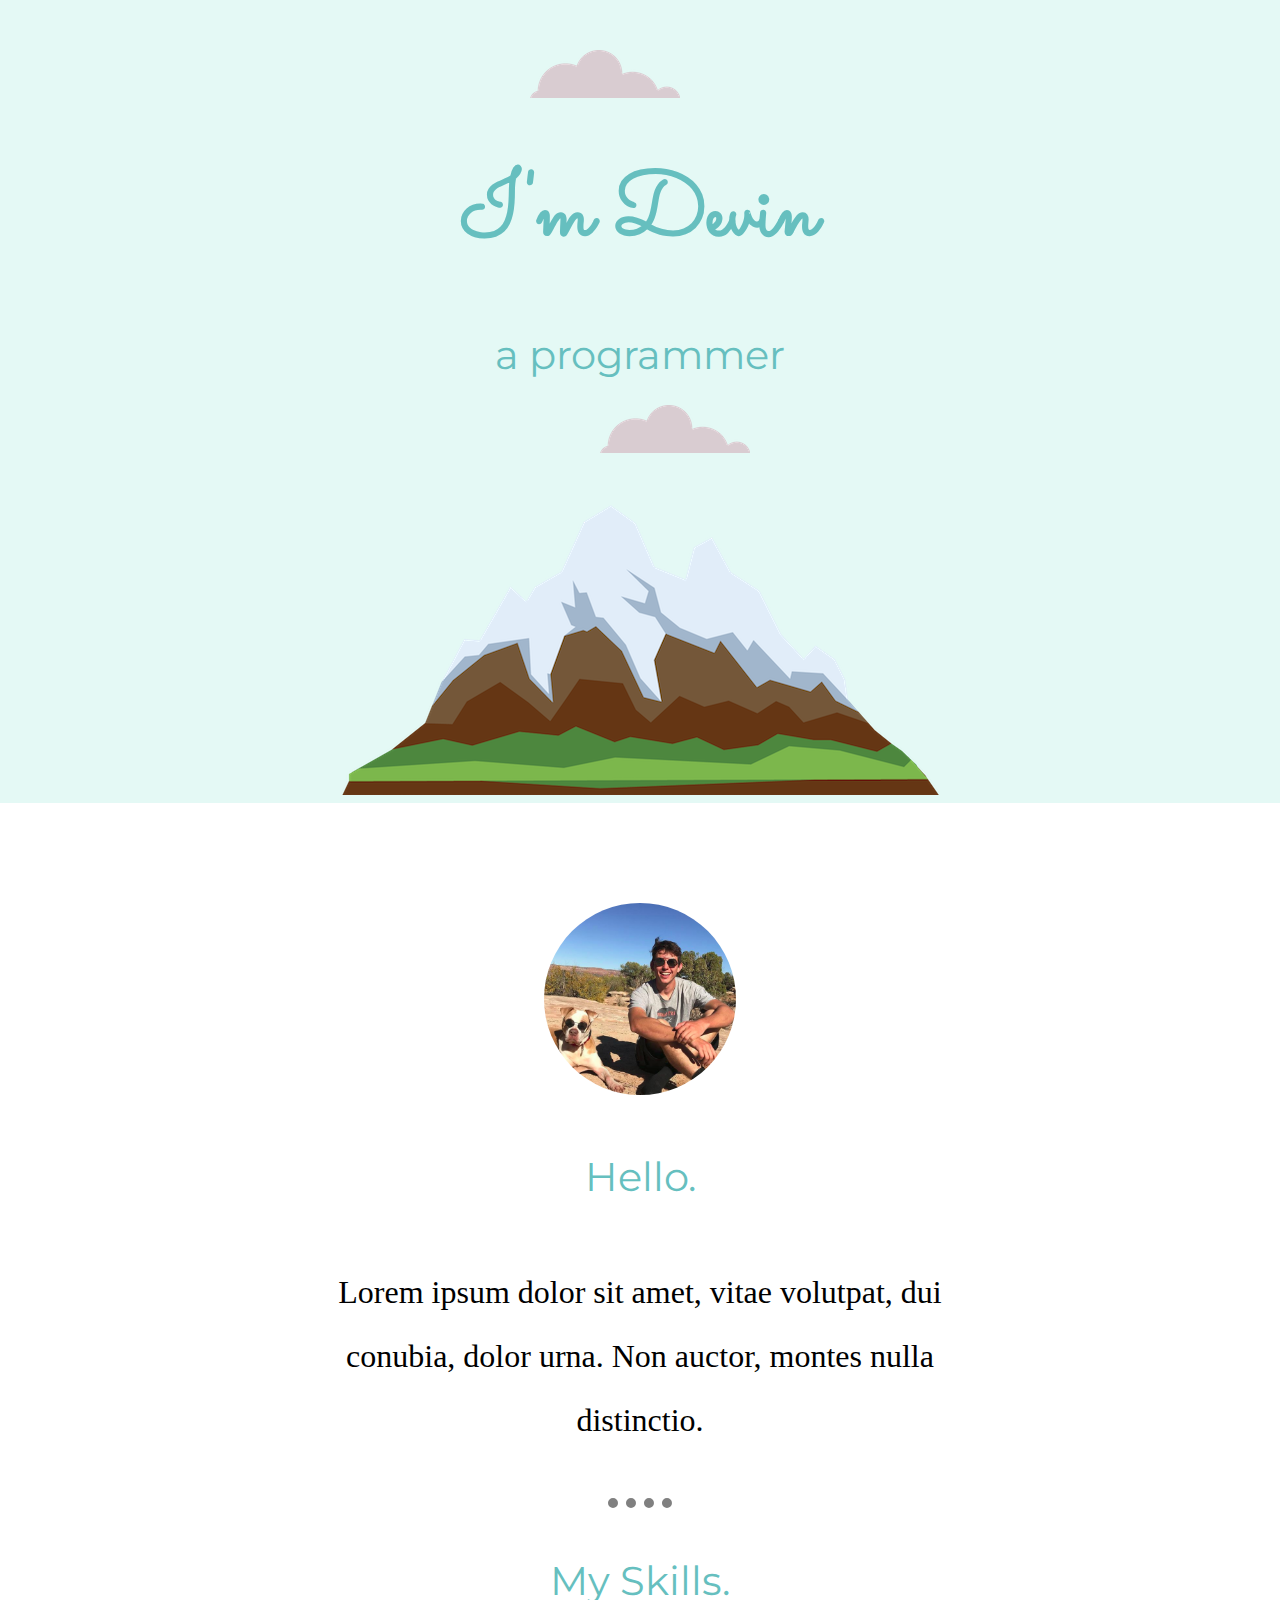
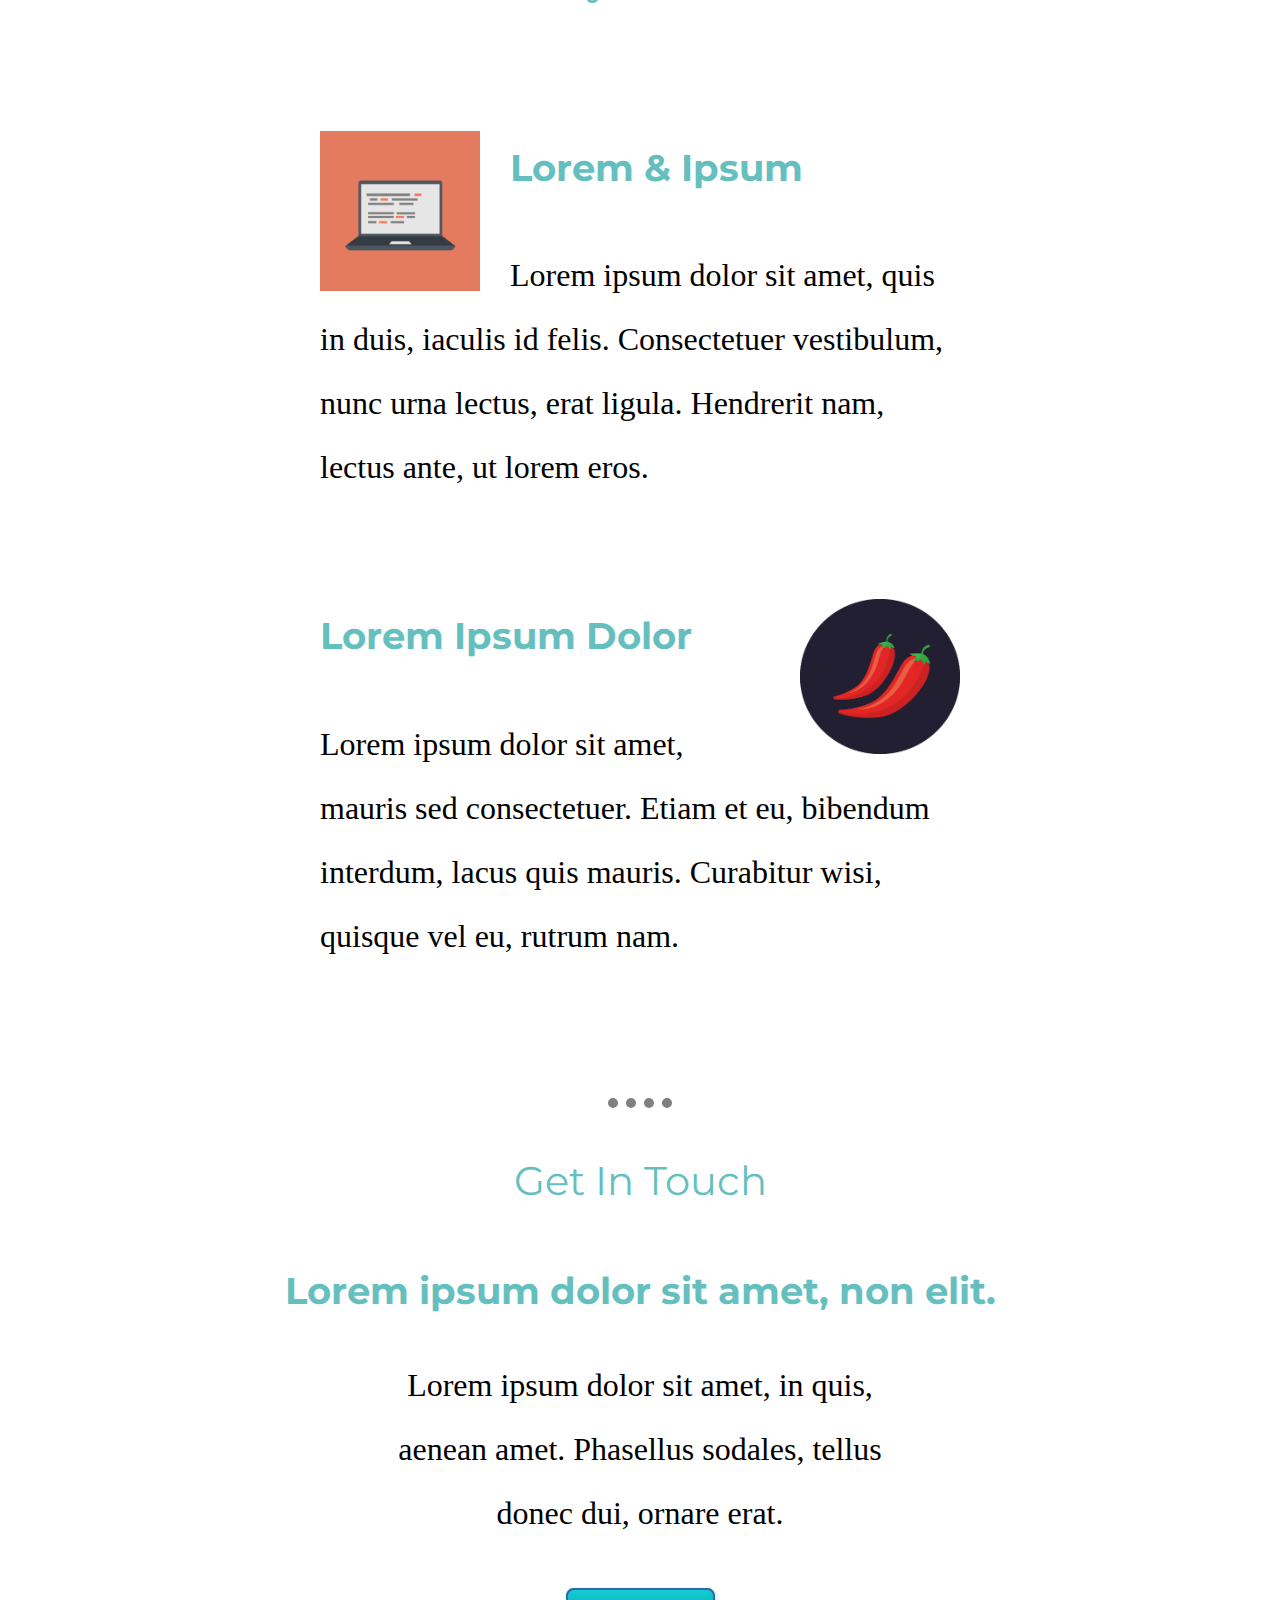
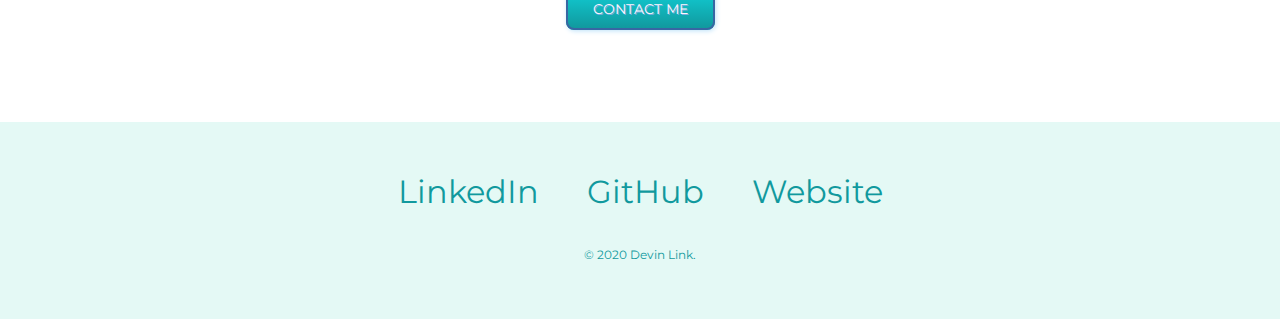
<file: CSS-My Site/index.html>
<!DOCTYPE html>
<html lang="en">
<head>
    <meta charset="UTF-8">
    <meta name="viewport" content="width=device-width, initial-scale=1.0">
    <title>Devin Link</title>
    <link rel="stylesheet" href="css/styles.css">
    <link rel="icon" href="favicon.ico">
    <link href="https://fonts.googleapis.com/css2?family=Merriweather:wght@300&family=Montserrat:wght@300&family=Sacramento&display=swap" rel="stylesheet"> 
</head>
<body>
    <div class="top-container">
        <img src="images/cloud.png" class="top-cloud" alt="cloud-img">
        <h1>I'm Devin</h1>
        <h2>a programmer</h2>
        <img src="images/cloud.png" class="bottom-cloud" alt="cloud-img">
        <img src="images/mountain.png" alt="mountain-img">
    </div>

    <div class="middle-container">
        <div class="profile">
          <img src="devinlink.png" alt="Deivn-Link" class="profile-pic">
          <h2>Hello.</h2>
          <p class="intro">Lorem ipsum dolor sit amet, vitae volutpat, dui conubia, dolor urna. Non auctor, montes nulla distinctio.</p>
        </div>
        <hr>
        <div class="skills">
          <h2>My Skills.</h2>
          <div class="skill-row">
            <img class="comp_image" src="images/computer.png" alt="computer_image">
            <h3>Lorem & Ipsum</h3>
            <p class="code-skill-description">Lorem ipsum dolor sit amet, quis in duis, iaculis id felis. Consectetuer vestibulum, nunc urna lectus, erat ligula. Hendrerit nam, lectus ante, ut lorem eros.</p>
          </div>
          <div class="skill-row">
            <img class="chili_image" src="images/chillies.png" alt="chillies">
            <h3>Lorem Ipsum Dolor</h3>
            <p class="code-skill-description">Lorem ipsum dolor sit amet, mauris sed consectetuer. Etiam et eu, bibendum interdum, lacus quis mauris. Curabitur wisi, quisque vel eu, rutrum nam.</p>
          </div>
        </div>
        <hr>
        <div class="contact-me">
          <h2>Get In Touch</h2>
          <h3>Lorem ipsum dolor sit amet, non elit.</h3>
          <p class="contact-message">Lorem ipsum dolor sit amet, in quis, aenean amet. Phasellus sodales, tellus donec dui, ornare erat.</p>
          <a class="btn" href="mailto:devinlink8@gmail.com">CONTACT ME</a>
        </div>
      </div>
      
      
      <div class="bottom-container">
        <a class="footer-link" href="https://www.linkedin.com/">LinkedIn</a>
        <a class="footer-link" href="https://github.com/Devinml">GitHub</a>
        <a class="footer-link" href="https://www.appbrewery.co/">Website</a>
        <p class="copyright">© 2020 Devin Link.</p>
      </div>


        
</body>
</html>
</file>
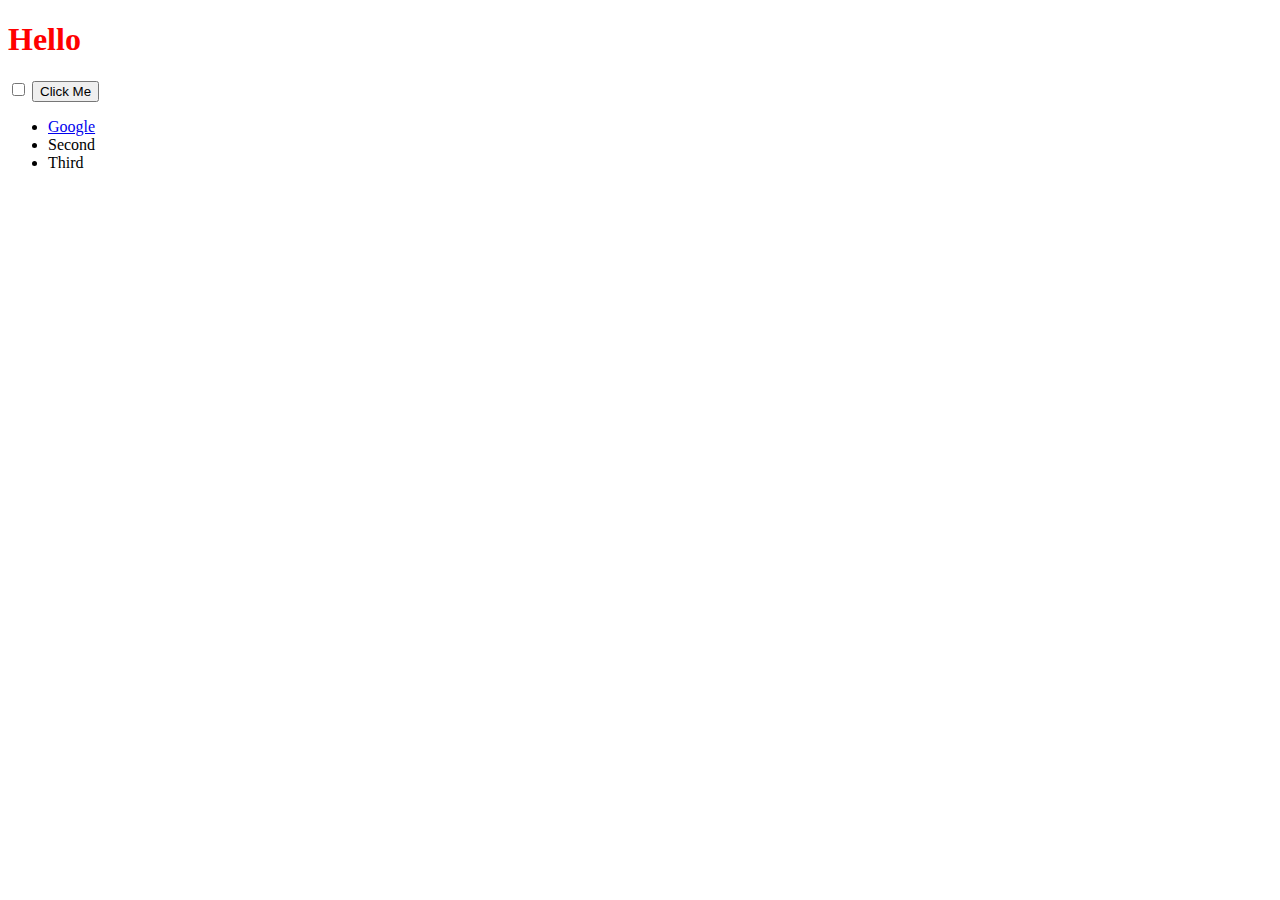
<file: DOM/index.html>
<!DOCTYPE html>
<html lang="en" dir="ltr">
  <head>
    <meta charset="utf-8">
    <title>My Website</title>
    <link rel="stylesheet" href="styles.css">

  </head>
  <body>

    <h1>Hello</h1>

    <input type="checkbox">

    <button style=":active color:red;">Click Me</button>

    <ul>
      <li class="list">
        <a href="https://www.google.com">Google</a>
      </li>
      <li class="list">Second</li>
      <li class="list">Third</li>
    </ul>

  </body>

</html>
</file>
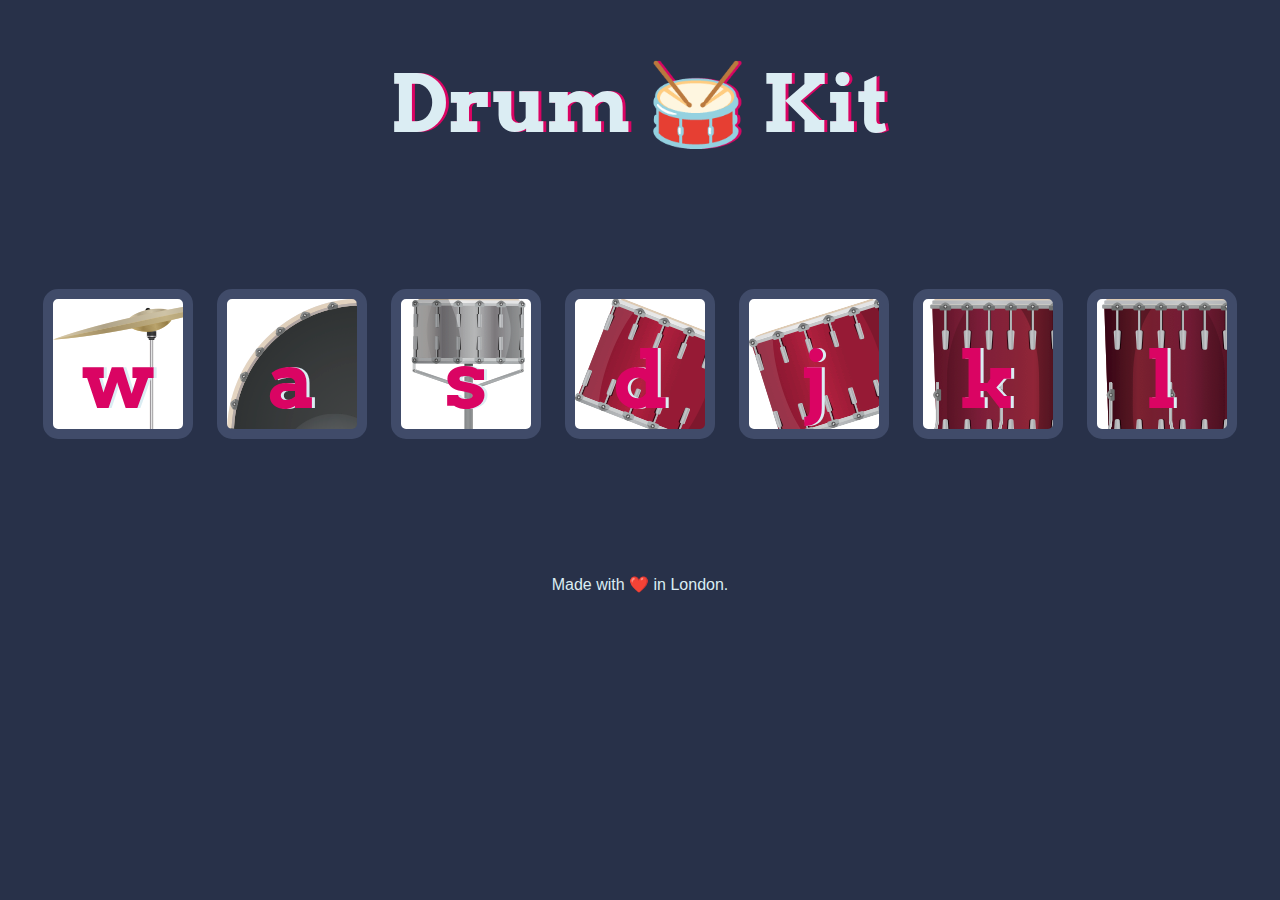
<file: Drum Kit Starting Files/index.html>
<!DOCTYPE html>
<html lang="en" dir="ltr">

<head>
  <meta charset="utf-8">
  <title>Drum Kit</title>
  <link rel="stylesheet" href="styles.css">
  <link href="https://fonts.googleapis.com/css?family=Arvo" rel="stylesheet">
</head>

<body>

  <h1 id="title">Drum 🥁 Kit</h1>
  <div class="set">
    <button class="w drum">w</button>
    <button class="a drum">a</button>
    <button class="s drum">s</button>
    <button class="d drum">d</button>
    <button class="j drum">j</button>
    <button class="k drum">k</button>
    <button class="l drum">l</button>
  </div>

  
  <footer>
    Made with ❤️ in London.
  </footer>
  <script src="index.js"></script>
</body>

</html>
</file>
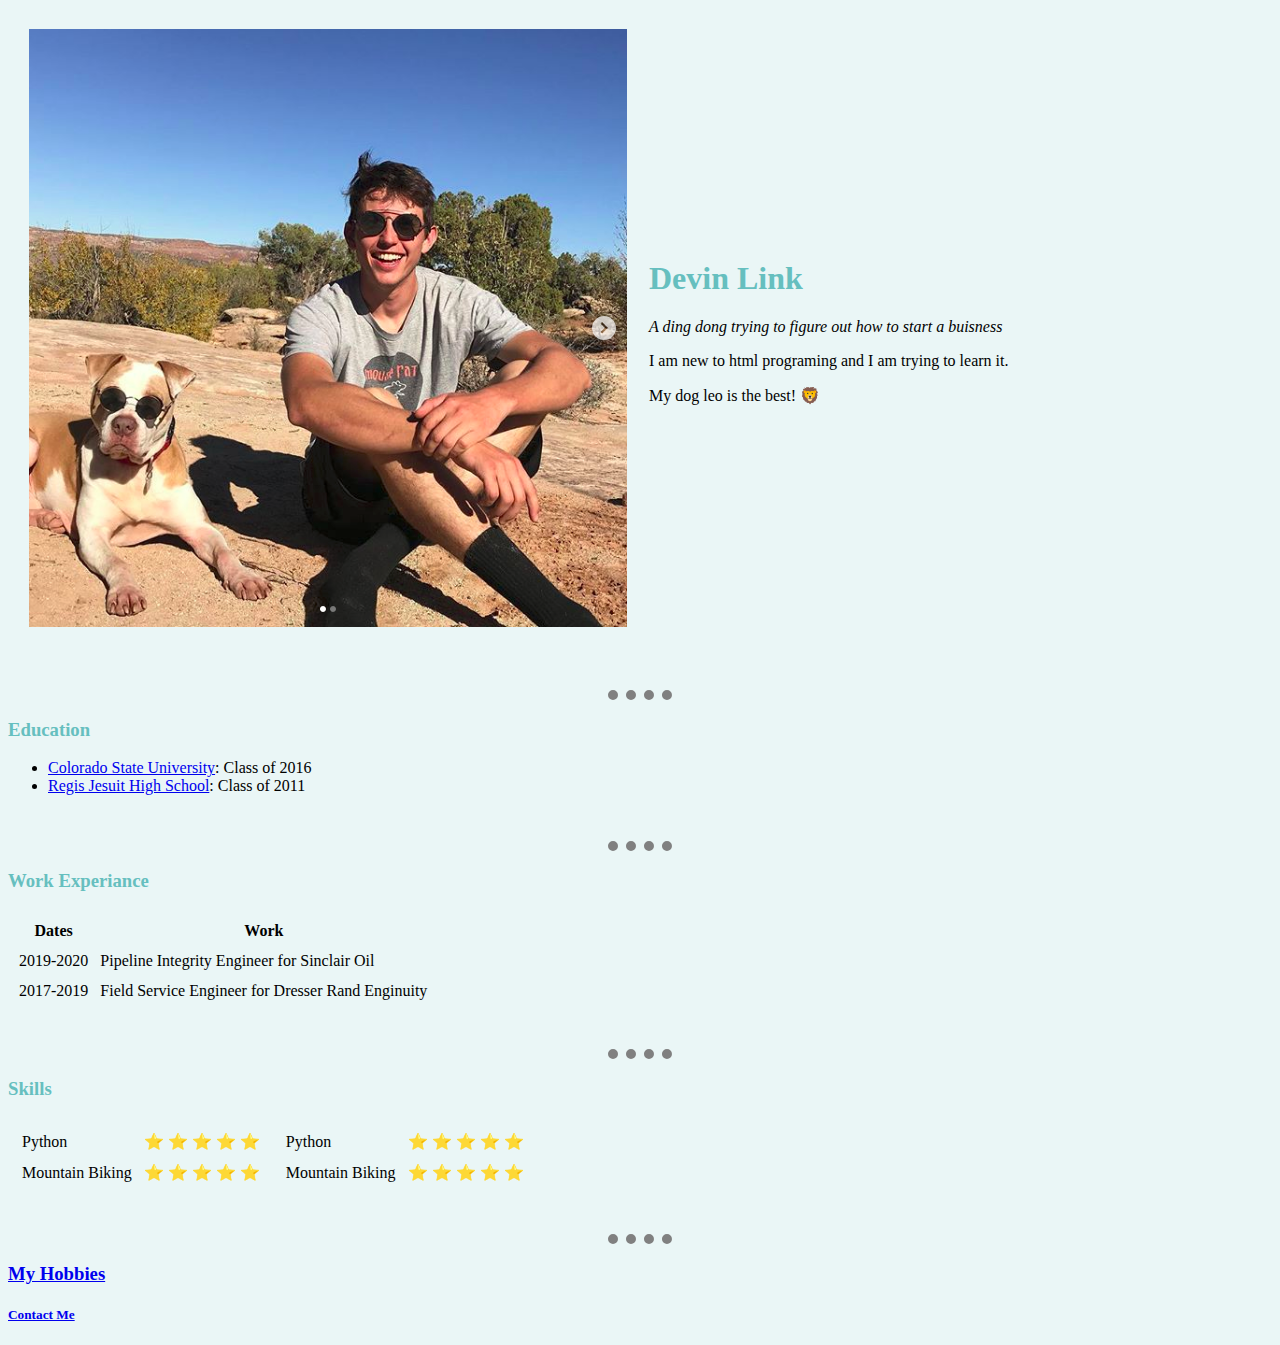
<file: HTML-Personal Site/index.html>
<!DOCTYPE html>
<html lang="en">
<head>
    <meta charset="UTF-8">
    <meta name="viewport" content="width=device-width, initial-scale=1.0">
    <title>Devin's Personal Site</title>
    <link rel="stylesheet" href="css/styles.css">
   
</head>
<body>
    <table cellspacing = "20">
        <tr>
            <td><img src="devinlink.png" alt="Devin Link Data Science"></td>
            <td><h1>Devin Link</h1>
                <p><em>A ding dong trying to figure out how to start a buisness</em></p>
                <p> I am new to html programing and I am trying to learn it. </p>
                <p>My dog leo is the best! &#129409;</p>
            </td>
                
        </tr>
    </table>
    
    
    <hr >
    <h3>Education</h3>
    <ul>
        <li><a href = "https://www.engr.colostate.edu/me/">Colorado State University</a>: Class of 2016</li>
        <li><a href = "https://www.regisjesuit.com/">Regis Jesuit High School</a>: Class of 2011</li>
    </ul>
   <hr>
   <h3>Work Experiance</h3>
    <table cellspacing = "10">
        <thead>
            <tr>
                <th>Dates</th>
                <th>Work</th>
            </tr>
        </thead>
        <tr>
            <td>2019-2020 </td>
            <td>Pipeline Integrity Engineer for Sinclair Oil</td>
        </tr>
        <tr>
            <td>2017-2019</td>
            <td>Field Service Engineer for Dresser Rand Enginuity</td>
        </tr>
    </table>
    <hr>
    <h3>Skills</h3>
    <table>
        <tr>
            <td>
                <table cellspacing = "10">
                    <tr>
                        <td>Python</td>
                        <td>&#11088 &#11088 &#11088 &#11088 &#11088</td>
                        
                    </tr>
                    <tr>
                        <td>Mountain Biking</td>
                        <td>&#11088 &#11088 &#11088 &#11088 &#11088</td>
                    </tr>
                </table>
            </td>
            <td>
                <table cellspacing = "10">
                    <tr>
                        <td>Python</td>
                        <td>&#11088 &#11088 &#11088 &#11088 &#11088</td>
                        
                    </tr>
                    <tr>
                        <td>Mountain Biking</td>
                        <td>&#11088 &#11088 &#11088 &#11088 &#11088</td>
                    </tr>
                </table>
            </td>
        </tr>
    
    </table>


    <hr>
     
   <h3><a href = "hobbies.html">My Hobbies</a></h3>
   <h5><a href = 'contactme.html'>Contact Me</a></h5>
</body>

</html>
</file>
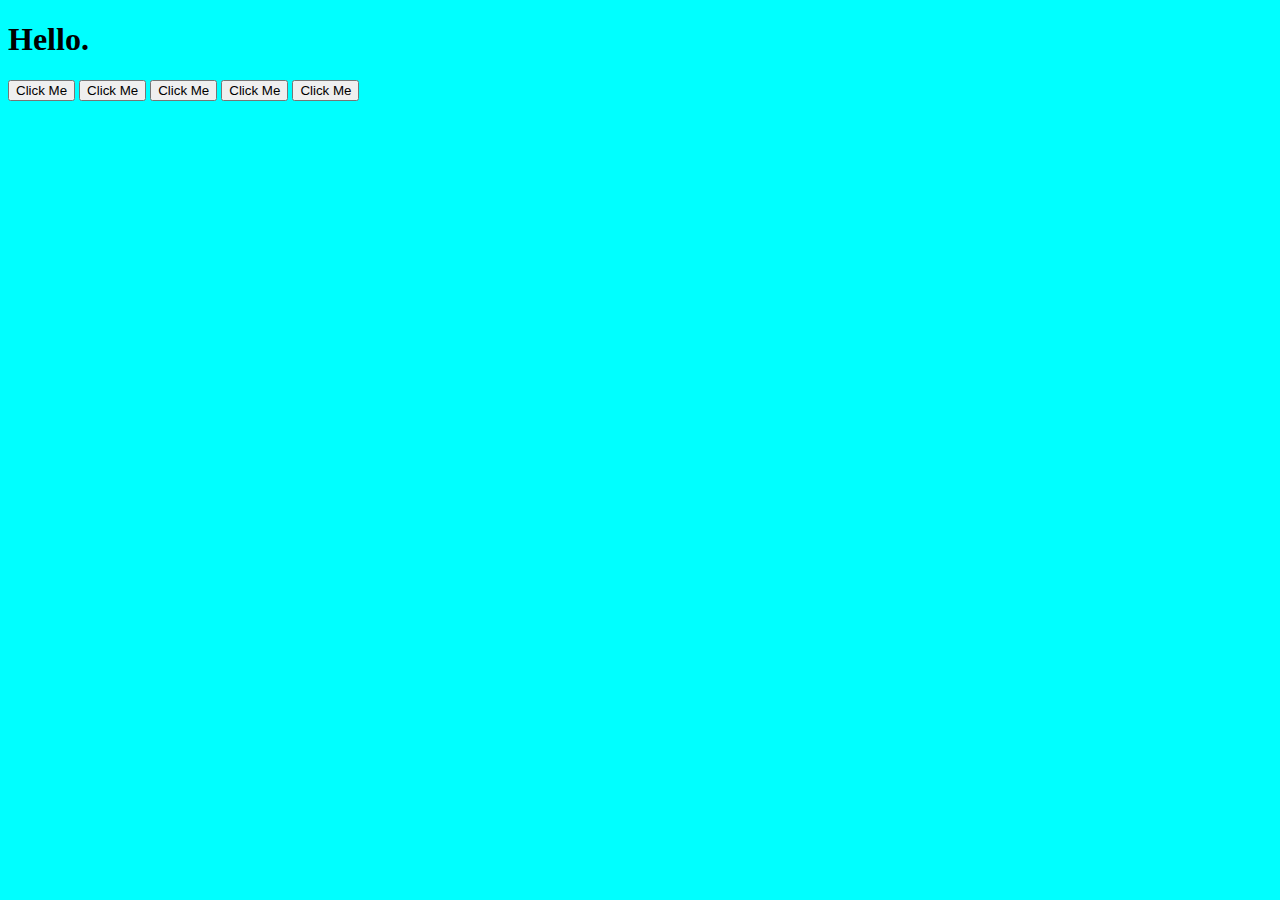
<file: jQuerry/index.html>
<!DOCTYPE html>
<html lang="en">
<head>
    <meta charset="UTF-8">
    <meta name="viewport" content="width=device-width, initial-scale=1.0">
    <title>jQuery</title>
    <link rel="stylesheet" href="styles.css">
</head>
<body>
    <h1>Hello.</h1>
    <button>Click Me</button>
    <button>Click Me</button>
    <button>Click Me</button>
    <button>Click Me</button>
    <button>Click Me</button>
    
    <script src="https://ajax.googleapis.com/ajax/libs/jquery/3.5.1/jquery.min.js"></script> 
    <script src="index.js"></script>
</body>
</html>
</file>
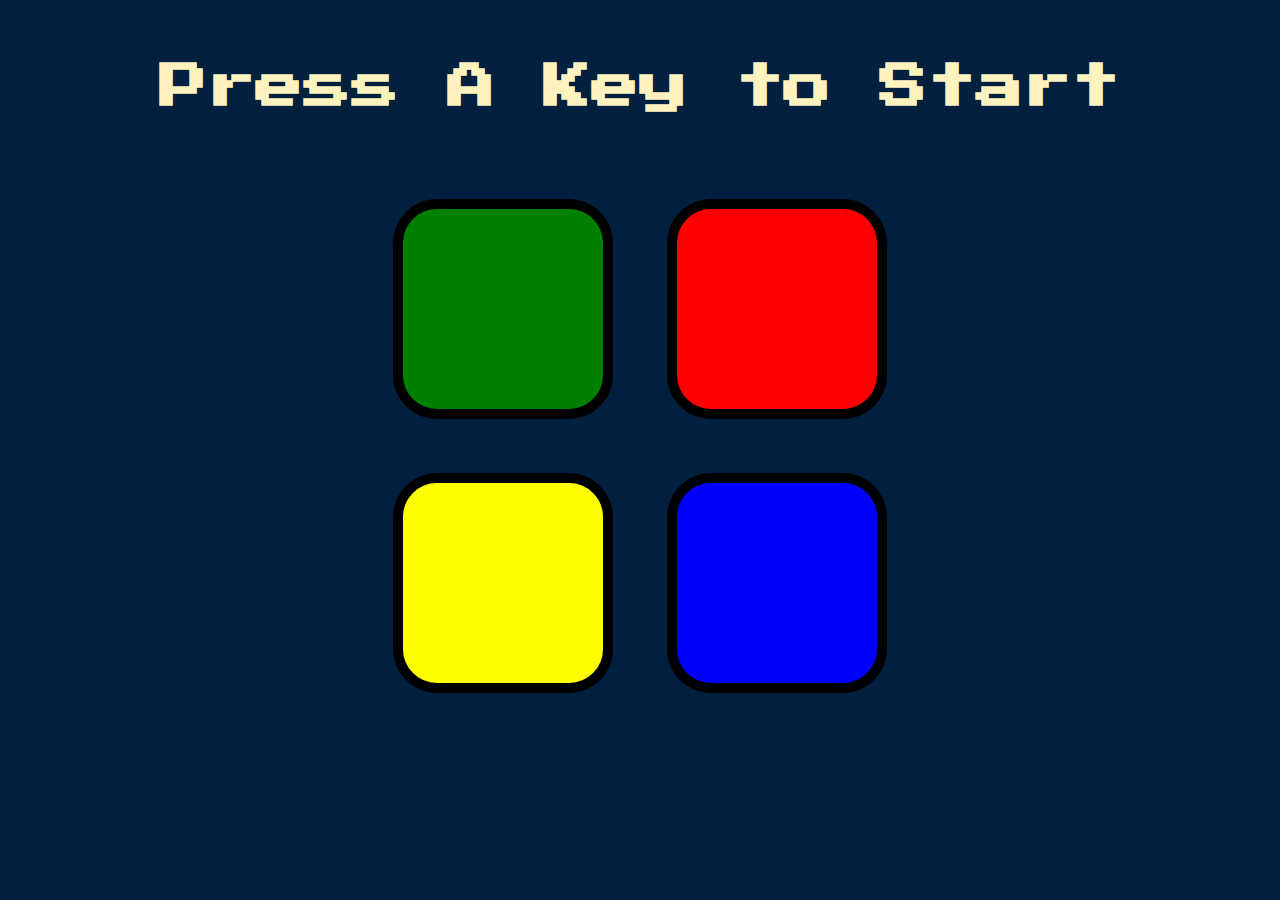
<file: Simon Game Challenge Starting Files/index.html>
<!DOCTYPE html>
<html lang="en" dir="ltr">

<head>
  <meta charset="utf-8">
  <title>Simon</title>
  <link rel="stylesheet" href="styles.css">
  <link href="https://fonts.googleapis.com/css?family=Press+Start+2P" rel="stylesheet">
</head>

<body>
  <h1 id="level-title">Press A Key to Start</h1>
  <div class="container">
    <div lass="row">

      <div type="button" id="green" class="btn green">

      </div>

      <div type="button" id="red" class="btn red">

      </div>
    </div>

    <div class="row">

      <div type="button" id="yellow" class="btn yellow">

      </div>
      <div type="button" id="blue" class="btn blue">

      </div>

    </div>

  </div>
  
  <script src="https://ajax.googleapis.com/ajax/libs/jquery/3.5.1/jquery.min.js"></script> 
  <script src="game.js"></script>
</body>

</html>
</file>
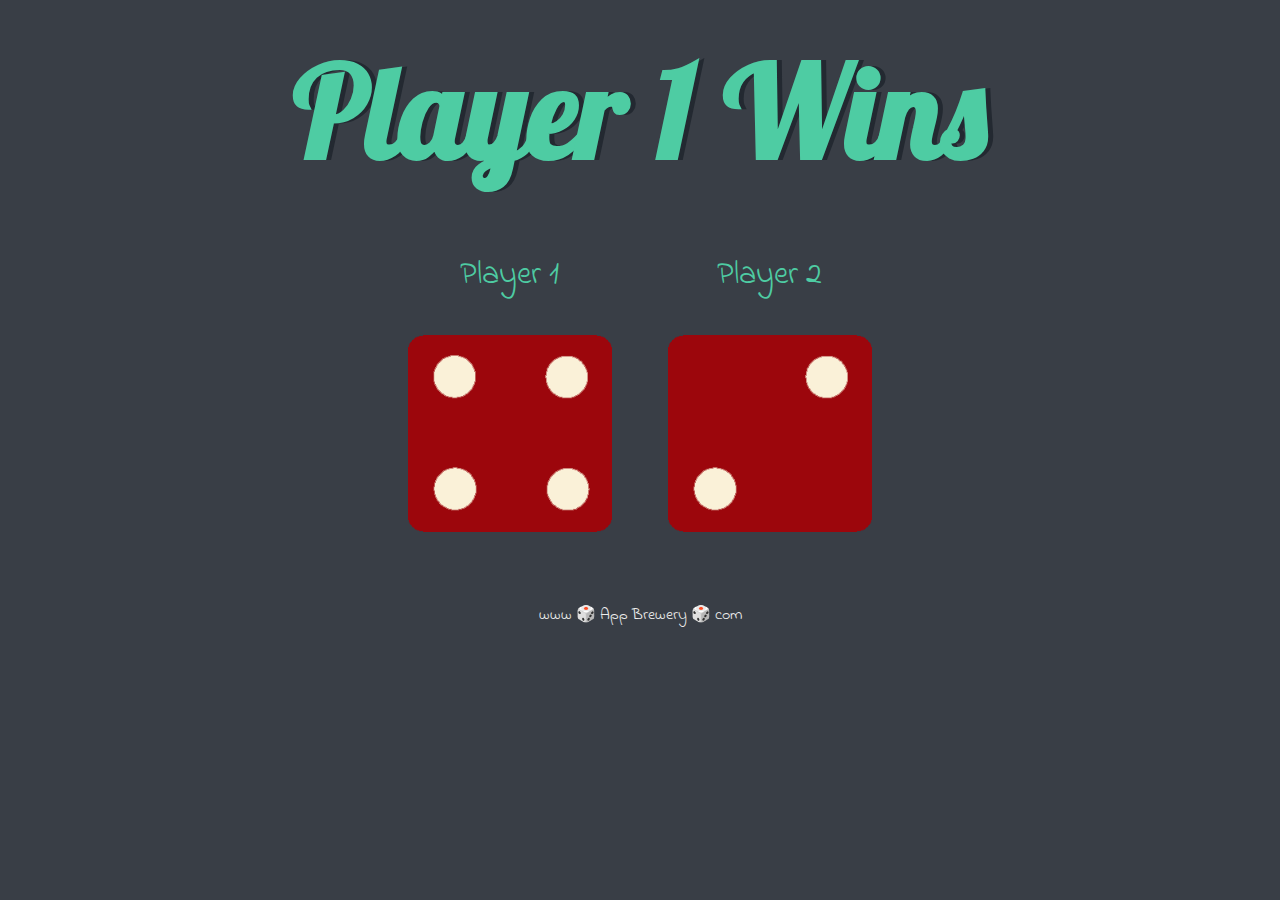
<file: Dicee Challenge - Starting Files/dicee.html>
<!DOCTYPE html>
<html lang="en" dir="ltr">
  <head>
    <meta charset="utf-8">
    <title>Dicee</title>
    <link rel="stylesheet" href="styles.css">
    <link href="https://fonts.googleapis.com/css?family=Indie+Flower|Lobster" rel="stylesheet">

  </head>
  <body>

    <div class="container">
      <h1>Refresh Me</h1>

      <div class="dice">
        <p>Player 1</p>
        <img class="img1" src="images/dice6.png">
      </div>

      <div class="dice">
        <p>Player 2</p>
        <img class="img2" src="images/dice6.png">
      </div>

    </div>

    <script text="text/javascript" src="index.js"></script>
  </body>

  <footer>
    www 🎲 App Brewery 🎲 com
  </footer>
</html>
</file>
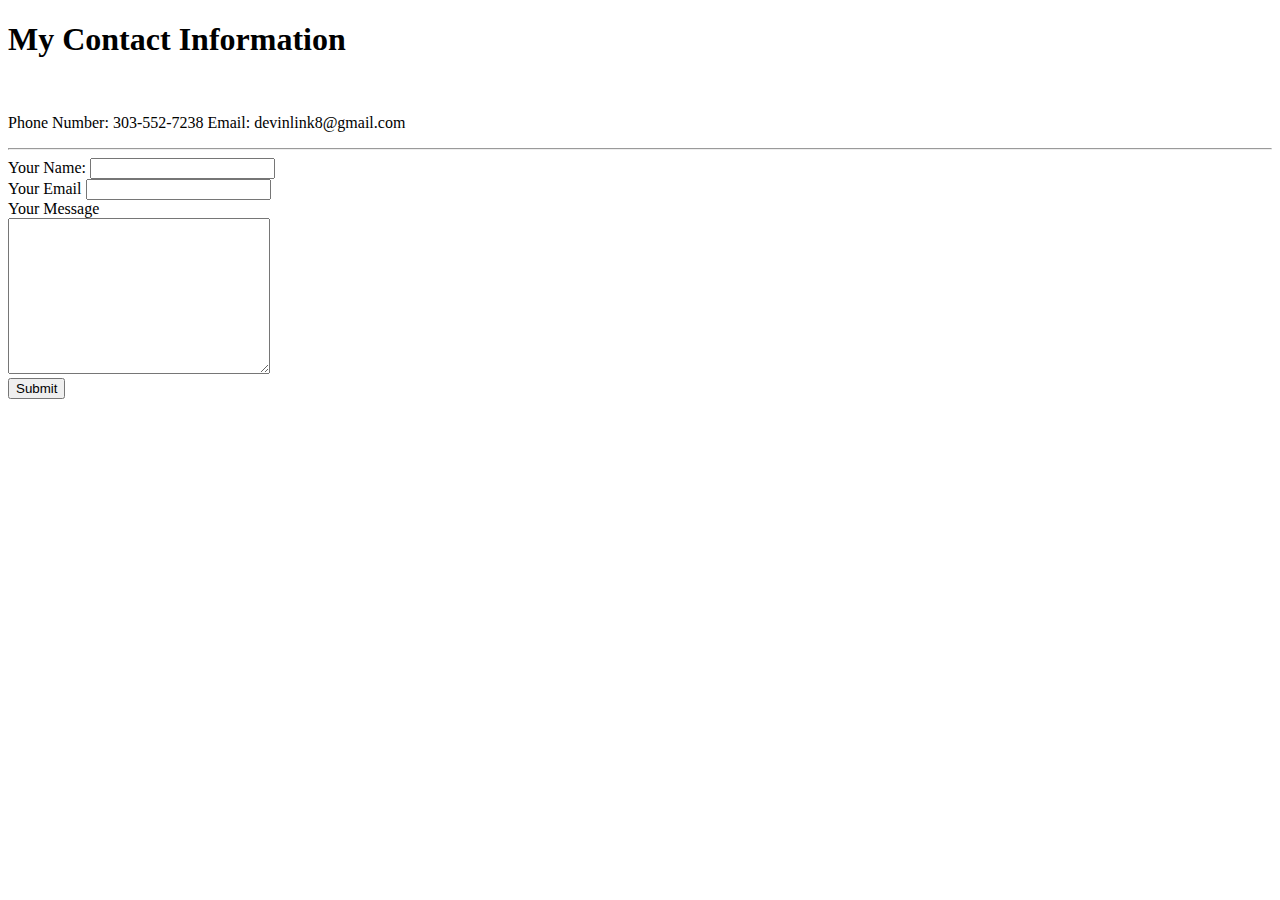
<file: HTML-Personal Site/contactme.html>
<!DOCTYPE html>
<html lang="en">
<head>
    <meta charset="UTF-8">
    <meta name="viewport" content="width=device-width, initial-scale=1.0">
    <title>Contact information</title>
</head>
<body>
    <h1>My Contact Information</h1>
    <br>
    <p>Phone Number: 303-552-7238
        Email: devinlink8@gmail.com
    </p>
    <hr>
    <form action="mailto: devinlink8@gmail.com" method="POST" enctype="text/plain">
        <label >Your Name:</label>
        <input type="text"><br>
        <label>Your Email</label>
        <input type="email"><br>
        <label >Your Message</label><br>
        <textarea name="yourMessage"  cols="30" rows="10"></textarea><br>
        <input type="submit">
    </form>
</body>
</html>
</file>
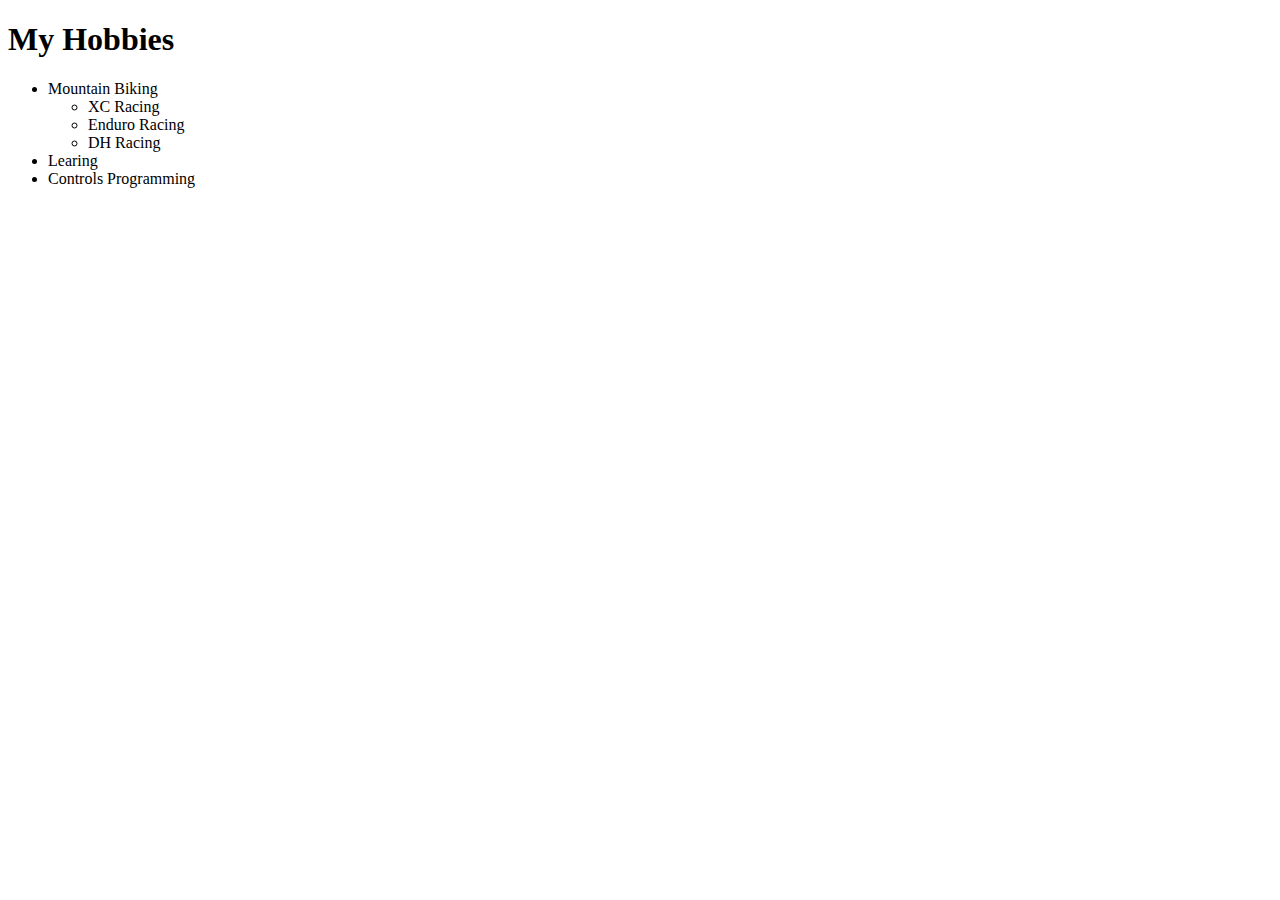
<file: HTML-Personal Site/hobbies.html>
<!DOCTYPE html>
<html lang="en">
<head>
    <meta charset="UTF-8">
    <meta name="viewport" content="width=device-width, initial-scale=1.0">
    <title>My Hobbies</title>
</head>
<body>
    <h1>My Hobbies</h1>
    <ul>
        <li>Mountain Biking <ul>
            <li>XC Racing</li>
            <li>Enduro Racing</li>
            <li>DH Racing</li>
        </ul></li>
        <li>Learing</li>
        <li>Controls Programming</li>
     </ul>
</body>
</html>
</file>
<file: CSS-My Site/css/styles.css>
a{
    color: #11999E;
    font-family: 'Montserrat', sans-serif;
    margin: 10px 20px 10px 20px;
    text-decoration: none;
}
a:hover{
    color: gray;
}
p{
    line-height: 2;
}
body{
    margin:0;
    text-align: center;
    font-size: 200%;    
}
h1{
    
    font-size: 5.625rem;
    margin: 0 auto 0 auto;
    font-family: 'Sacramento', cursive;
    margin: 50px auto 0 auto;
    color: #66BFBF;
}
h2{
    font-family: 'Montserrat', sans-serif;
    font-size: 2.5rem;
    color: #66BFBF;
    font-weight: normal;
    line-height: 2;
    padding-bottom: 10px;
}
hr{
    
    border-style: hidden hidden dotted;
    border-color: grey;
    border-width: 10px;
    height: 30px;
    width: 5%;
}
h3{
    font-family: 'Montserrat',sans-serif;
    color: #66BFBF;
}
.bottom-cloud{
    position: absolute;
    left: 600px;
    bottom: 350px;
}
.top-container{
    background-color: #E4F9F5;
    color:#40514E;
    margin-top: 0px;
    margin-left: 0px;
    margin-right: 0px;
    margin-bottom: 0px;
    padding-top: 100px;
    position: relative;
}

.middle-container{
    margin: 100px 0;
}
.top-cloud{
    position: absolute;
    right: 600px;
    top: 50px;
}
.profile-pic{
    border-radius: 50%;
    width: 15%;
}
.skill-row{
    width: 50%;
    margin: 100px auto 100px auto;
    text-align: left;
    line-height: 2;
}
.chili_image{
    width: 25%;
    float: right;
    margin-left: 30px;
}
.comp_image{
    width: 25%;
    float: left;
    margin-right: 30px;
    
}
.intro{
    width: 50%;
    margin: 10px auto 10px auto;
}

.contact-message{
    width:40%;
    margin: 40px auto 40px auto;

}
.bottom-container{
    background-color: #E4F9F5;
    padding: 50px 0 20px;
}
.copyright{
    color: #11999E;
    font-family: 'Montserrat', sans-serif;
    font-size: .75rem;
    padding: 20px;
}

.btn {
    font-family: 'Montserrat',sans-serif;
    color: #FDF7FF !important;
    font-size: 14px;
    text-shadow: 1px 1px 0px #7CACDE;
    box-shadow: 1px 1px 5px #BEE2F9;
    padding: 10px 25px;
    -moz-border-radius: 8px;
    -webkit-border-radius: 8px;
    border-radius: 8px;
    border: 2px solid #3866A3;
    background: #63B8EE;
    background: linear-gradient(top,  #11CDD4,  #11999E);
    background: -ms-linear-gradient(top,  #11CDD4,  #11999E);
    background: -webkit-gradient(linear, left top, left bottom, from(#11CDD4), to(#11999E));
    background: -moz-linear-gradient(top,  #11CDD4,  #11999E);
  }
  .btn:hover {
    color: #14396A !important;
    background: #468CCF;
    background: linear-gradient(top,  #30E3CB,  #2BC4ad);
    background: -ms-linear-gradient(top,  #30E3CB,  #2BC4ad);
    background: -webkit-gradient(linear, left top, left bottom, from(#30E3CB), to(#2BC4ad));
    background: -moz-linear-gradient(top,  #30E3CB,  #2BC4ad);
  }
</file>
<file: DOM/styles.css>
h1 {
  color: red;
}
</file>
<file: Drum Kit Starting Files/styles.css>
body {
  text-align: center;
  background-color: #283149;
}

h1 {
  font-size: 5rem;
  color: #DBEDF3;
  font-family: "Arvo", cursive;
  text-shadow: 3px 0 #DA0463;

}

footer {
  color: #DBEDF3;
  font-family: sans-serif;
}

.w {
  background-image: url("images/crash.png")

}

.a {
  background-image: url("images/kick.png")

}

.s {
  background-image: url("images/snare.png")

}

.d {
  background-image: url("images/tom1.png")

}

.j {
  background-image: url("images/tom2.png")

}

.k {
  background-image: url("images/tom3.png")

}

.l {
  background-image: url("images/tom4.png")

}

.set {
  margin: 10% auto;
}

.game-over {
  background-color: red;
  opacity: 0.8;
}

.pressed {
  box-shadow: 0 3px 4px 0 #DBEDF3;
  opacity: 0.5;
}

.red {
  color: red;
}

.drum {
  outline: none;
  border: 10px solid #404B69;
  font-size: 5rem;
  font-family: 'Arvo', cursive;
  line-height: 2;
  font-weight: 900;
  color: #DA0463;
  text-shadow: 3px 0 #DBEDF3;
  border-radius: 15px;
  display: inline-block;
  width: 150px;
  height: 150px;
  text-align: center;
  margin: 10px;
  background-color: white;
}
</file>
<file: HTML-Personal Site/css/styles.css>
body{
    background-color:#EAF6F6;
}
hr {
    background-color: #EAF6F6;
    border-style: hidden hidden dotted;
    border-color: grey;
    border-width: 10px;
    height: 30px;
    width: 5%;
}
h1{
    color:#66BFBF;
}
h3{
    color: #66BFBF;
}
</file>
<file: jQuerry/styles.css>
body{
    background-color: aqua;
}
</file>
<file: Simon Game Challenge Starting Files/styles.css>
body {
  text-align: center;
  background-color: #011F3F;
}

#level-title {
  font-family: 'Press Start 2P', cursive;
  font-size: 3rem;
  margin:  5%;
  color: #FEF2BF;
}

.container {
  display: block;
  width: 50%;
  margin: auto;

}

.btn {
  margin: 25px;
  display: inline-block;
  height: 200px;
  width: 200px;
  border: 10px solid black;
  border-radius: 20%;
}

.game-over {
  background-color: red;
  opacity: 0.8;
}

.red {
  background-color: red;
}

.green {
  background-color: green;
}

.blue {
  background-color: blue;
}

.yellow {
  background-color: yellow;
}

.pressed {
  box-shadow: 0 0 20px white;
  background-color: grey;
}
</file>
<file: Dicee Challenge - Starting Files/styles.css>
.container {
  width: 70%;
  margin: auto;
  text-align: center;
}

.dice {
  text-align: center;
  display: inline-block;

}

body {
  background-color: #393E46;
}

h1 {
  margin: 30px;
  font-family: 'Lobster', cursive;
  text-shadow: 5px 0 #232931;
  font-size: 8rem;
  color: #4ECCA3;
}

p {
  font-size: 2rem;
  color: #4ECCA3;
  font-family: 'Indie Flower', cursive;
}

img {
  width: 80%;
}

footer {
  margin-top: 5%;
  color: #EEEEEE;
  text-align: center;
  font-family: 'Indie Flower', cursive;

}
</file>
